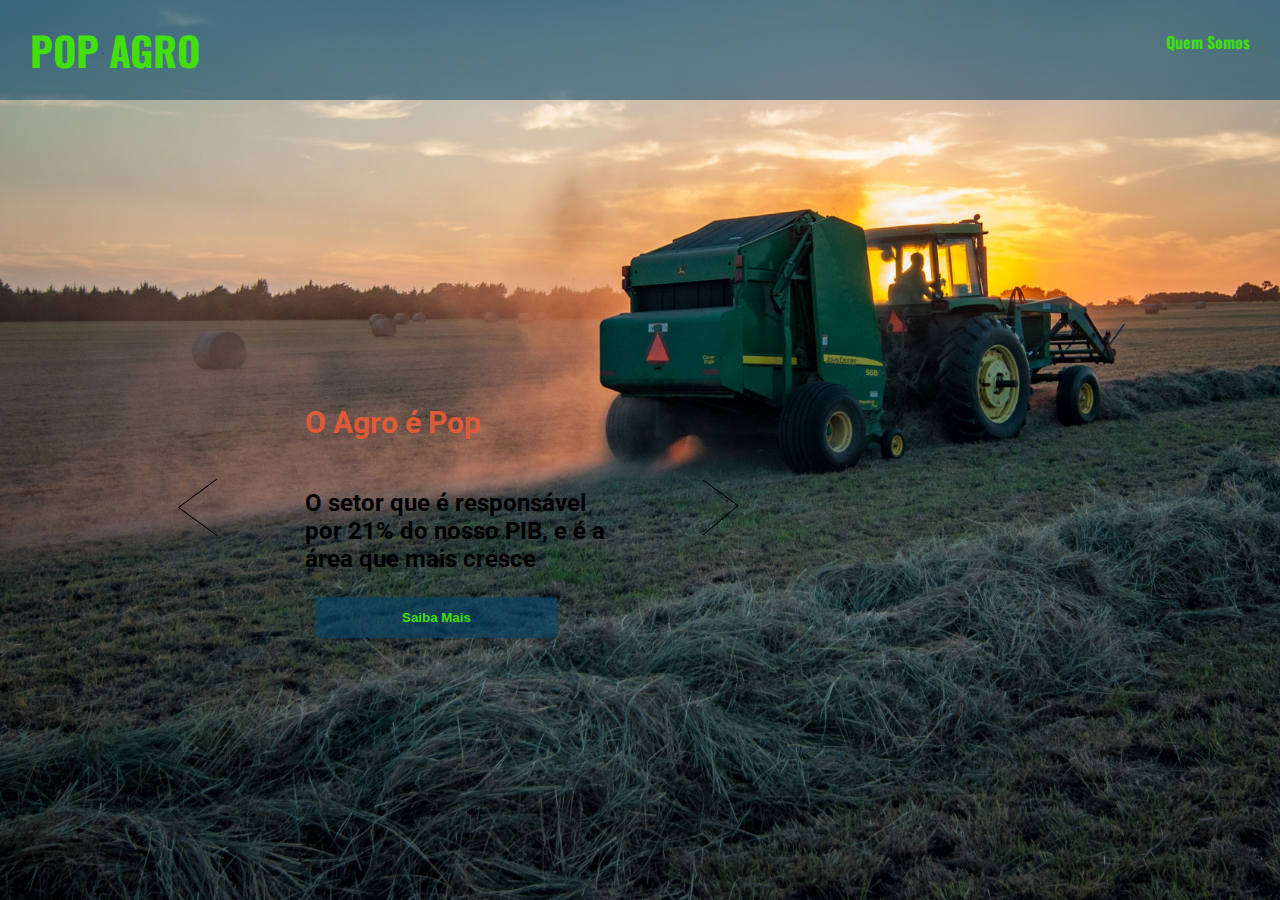
<file: index.html>
<!DOCTYPE html>
<html lang="en">
<head>
    <meta charset="UTF-8">
    <meta name="viewport" content="width=device-width, initial-scale=1.0">
    <link href="https://fonts.googleapis.com/css2?family=Oswald:wght@400;700&family=Roboto:ital,wght@0,400;0,700;1,700&display=swap" rel="stylesheet"> 
    <link rel="stylesheet" href="./src/css/index.css">
    <link rel="shortcut icon" href="../assets/favicon.png" type="image/png">
    <title>POP AGRO</title>
</head>
<body>
    <div class="hero">
        <nav>
            <div class="title">
                <h1>POP AGRO</h1>
            </div>
            <a href="./src/whower.html"> Quem Somos </a>
        </nav>
        <div class="hero-text">
            <button class="divCarroussel"><img src="./assets/Vector 1.png" alt="seta para esquerda"></button>
            <div class="hero-item">
                <h2>
                    O Agro é Pop     
                </h2>
                <p class="hero-content">
                    O setor que é responsável<br> por 21% do nosso PIB, e é a<br> área que mais cresce
                </p>
                <a href="./src/concepts.html">
                    <button>Saiba Mais</button>
                </a>
            </div>
            <div class="hero-item">
                <h2>
                    O Agro pelo Brasil
                </h2>
                <p class="hero-content">
                    De soja à banana, passando<br> por cacau e várias outras<br> coisas, venha conhecer o<br> agronegócio por região
                </p>
                    <a href="./src/regions.html">
                        <button>
                            Saiba Mais 
                        </button>
                    </a>
            </div>
            <button class="divCarroussel2"><img src="./assets/Vector 2.png" alt="seta para esquerda"></button>
        </div>
    </div>
    <script src="./src/index.js"></script>
</body>
</html>
</file>
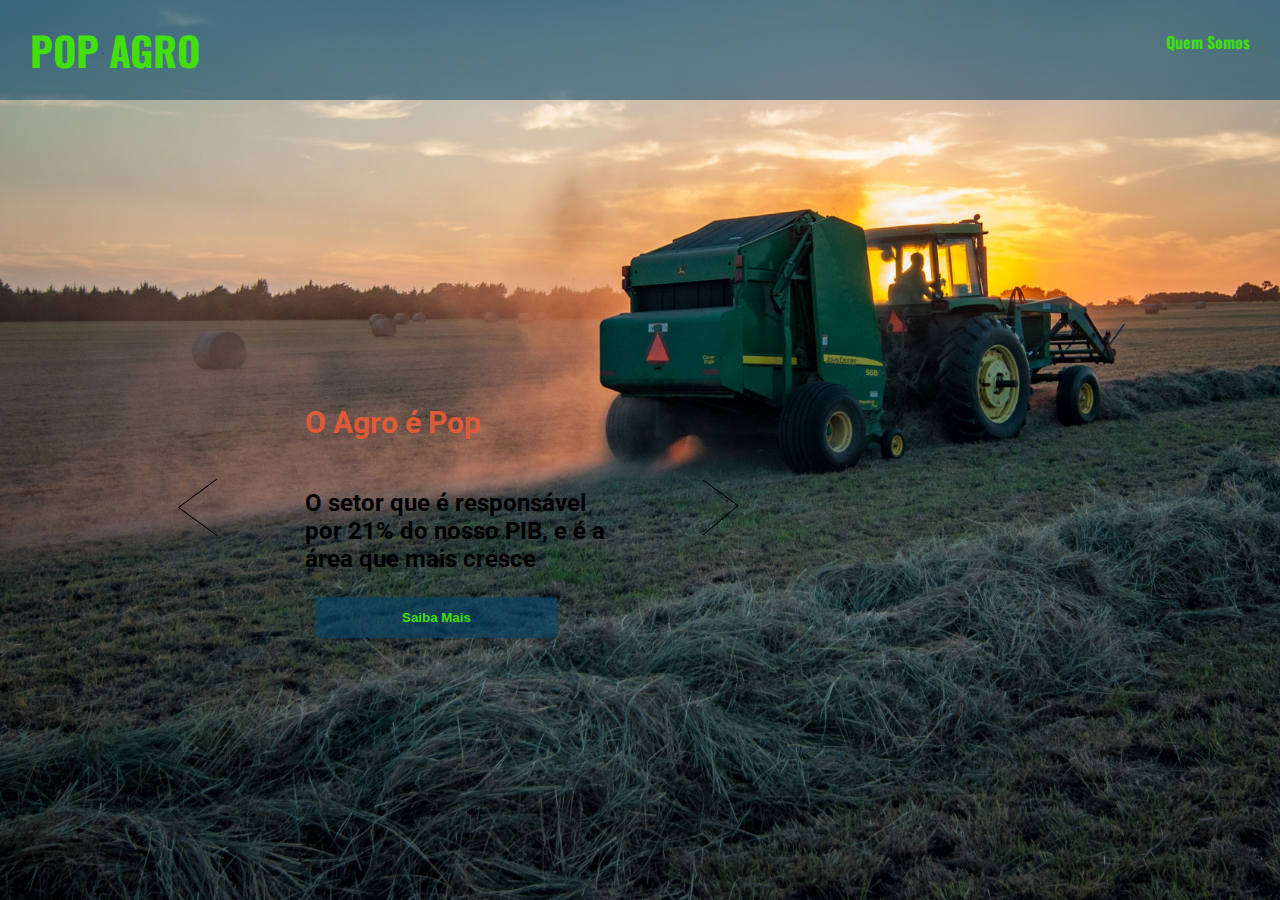
<file: src/index.html>
<!DOCTYPE html>
<html lang="en">
<head>
    <meta charset="UTF-8">
    <meta name="viewport" content="width=device-width, initial-scale=1.0">
    <link href="https://fonts.googleapis.com/css2?family=Oswald:wght@400;700&family=Roboto:ital,wght@0,400;0,700;1,700&display=swap" rel="stylesheet"> 
    <link rel="stylesheet" href="./css/index.css">
    <title>Document</title>
</head>
<body>
    <div class="hero">
        <nav>
            <div class="title">
                <h1>POP AGRO</h1>
            </div>
            <a href="./whower.html"> Quem Somos </a>
        </nav>
        <div class="hero-text">
            <button class="divCarroussel"><img src="../assets/Vector 1.png" alt="seta para esquerda"></button>
            <div class="hero-item">
                <h2>
                    O Agro é Pop     
                </h2>
                <p class="hero-content">
                    O setor que é responsável<br> por 21% do nosso PIB, e é a<br> área que mais cresce
                </p>
                <a href="./concepts.html">
                    <button>Saiba Mais</button>
                </a>
            </div>
            <div class="hero-item">
                <h2>
                    O Agro pelo Brasil
                </h2>
                <p class="hero-content">
                    De soja à banana, passando<br> por cacau e várias outras<br> coisas, venha conhecer o<br> agronegócio por região
                </p>
                    <a href="./regions.html">
                        <button>
                            Saiba Mais 
                        </button>
                    </a>
            </div>
            <button class="divCarroussel2"><img src="../assets/Vector 2.png" alt="seta para esquerda"></button>
        </div>
    </div>
    <script src="./index.js"></script>
</body>
</html>
</file>
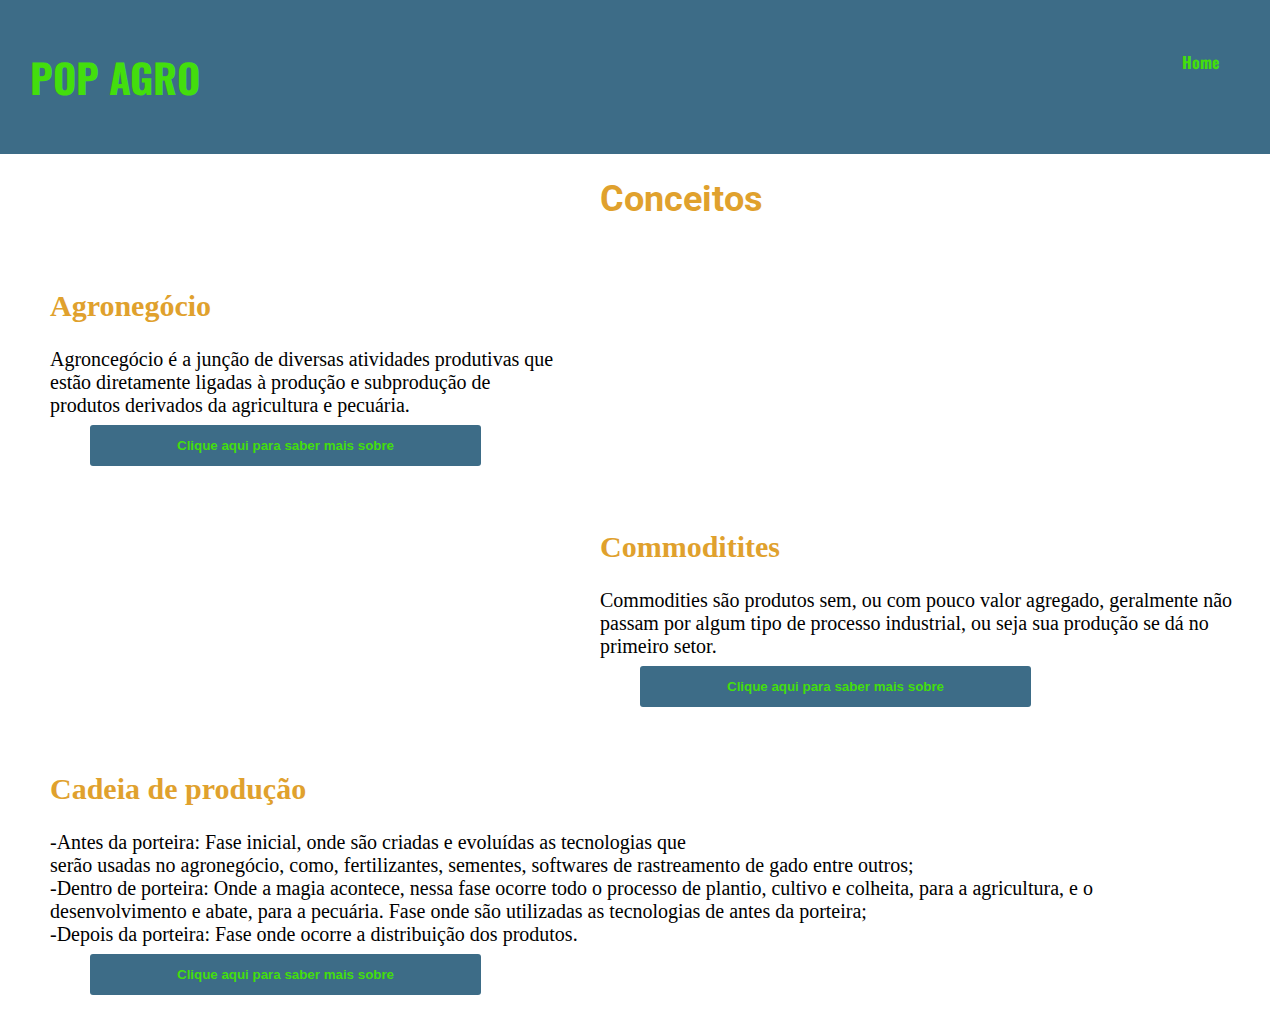
<file: src/concepts.html>
<!DOCTYPE html>
<html lang="en">
<head>
    <meta charset="UTF-8">
    <meta name="viewport" content="width=device-width, initial-scale=1.0">
    <link href="https://fonts.googleapis.com/css2?family=Oswald:wght@400;700&family=Roboto:ital,wght@0,400;0,700;1,700&display=swap" rel="stylesheet"> 
    <link rel="shortcut icon" href="../assets/favicon.png" type="image/png">
    <link rel="stylesheet" href="./css/not-index.css">
    <title>POP AGRO</title>
</head>
<body>
    <nav>
        <div class="title">
            <h1>POP AGRO</h1>
        </div>
        <div class="nav-info">
            <a href="../index.html"> Home </a>
        </div>
    </nav>
    <h1 class="header">
        Conceitos
    </h1>
    <div class="concepts">
        <div class="concept">
            <h2 class="concept-title">
                Agronegócio
            </h2>
            <div class="concept-text">
                Agroncegócio é a junção de diversas atividades produtivas que <br>estão diretamente ligadas à produção e subprodução de<br> produtos derivados da agricultura e pecuária.
            </div>
            <button>
                <a href="https://blog.grupostudio.com.br/studio-agro/o-que-e-agronegocio/">Clique aqui para saber mais sobre</a>
            </button>
        </div>
        <div class="concept-ltr">
            <h2 class="concept-title-ltr">
                Commoditites
            </h2>
            <div class="concept-text"-ltr>
                Commodities são produtos sem, ou com pouco valor agregado, geralmente não passam por algum tipo de processo industrial, ou seja sua produção se dá no primeiro setor.
            </div>
            <button class="ltr">
                <a href="https://www.youtube.com/watch?v=A2x4FmVn6BQ">Clique aqui para saber mais sobre</a>
            </button>
        </div>
        <div class="concept">
            <h2 class="concept-title">
                Cadeia de produção
            </h2>
            <div class="concept-text">
                -Antes da porteira: Fase inicial, onde são criadas e evoluídas as tecnologias que<br> serão usadas no agronegócio, como, fertilizantes, sementes, softwares de rastreamento de gado entre outros;<br> -Dentro de porteira: Onde a magia acontece, nessa fase ocorre todo o processo de plantio, cultivo e colheita, para a agricultura, e o desenvolvimento e abate, para a pecuária. Fase onde são utilizadas as tecnologias de antes da porteira;<br> -Depois da porteira: Fase onde ocorre a distribuição dos produtos.
            </div>
            <button>
                <a href="https://www.youtube.com/watch?v=2drq0uXJYZ4">Clique aqui para saber mais sobre</a>
            </button>
        </div>
    </div>
</body>
</html>
</file>
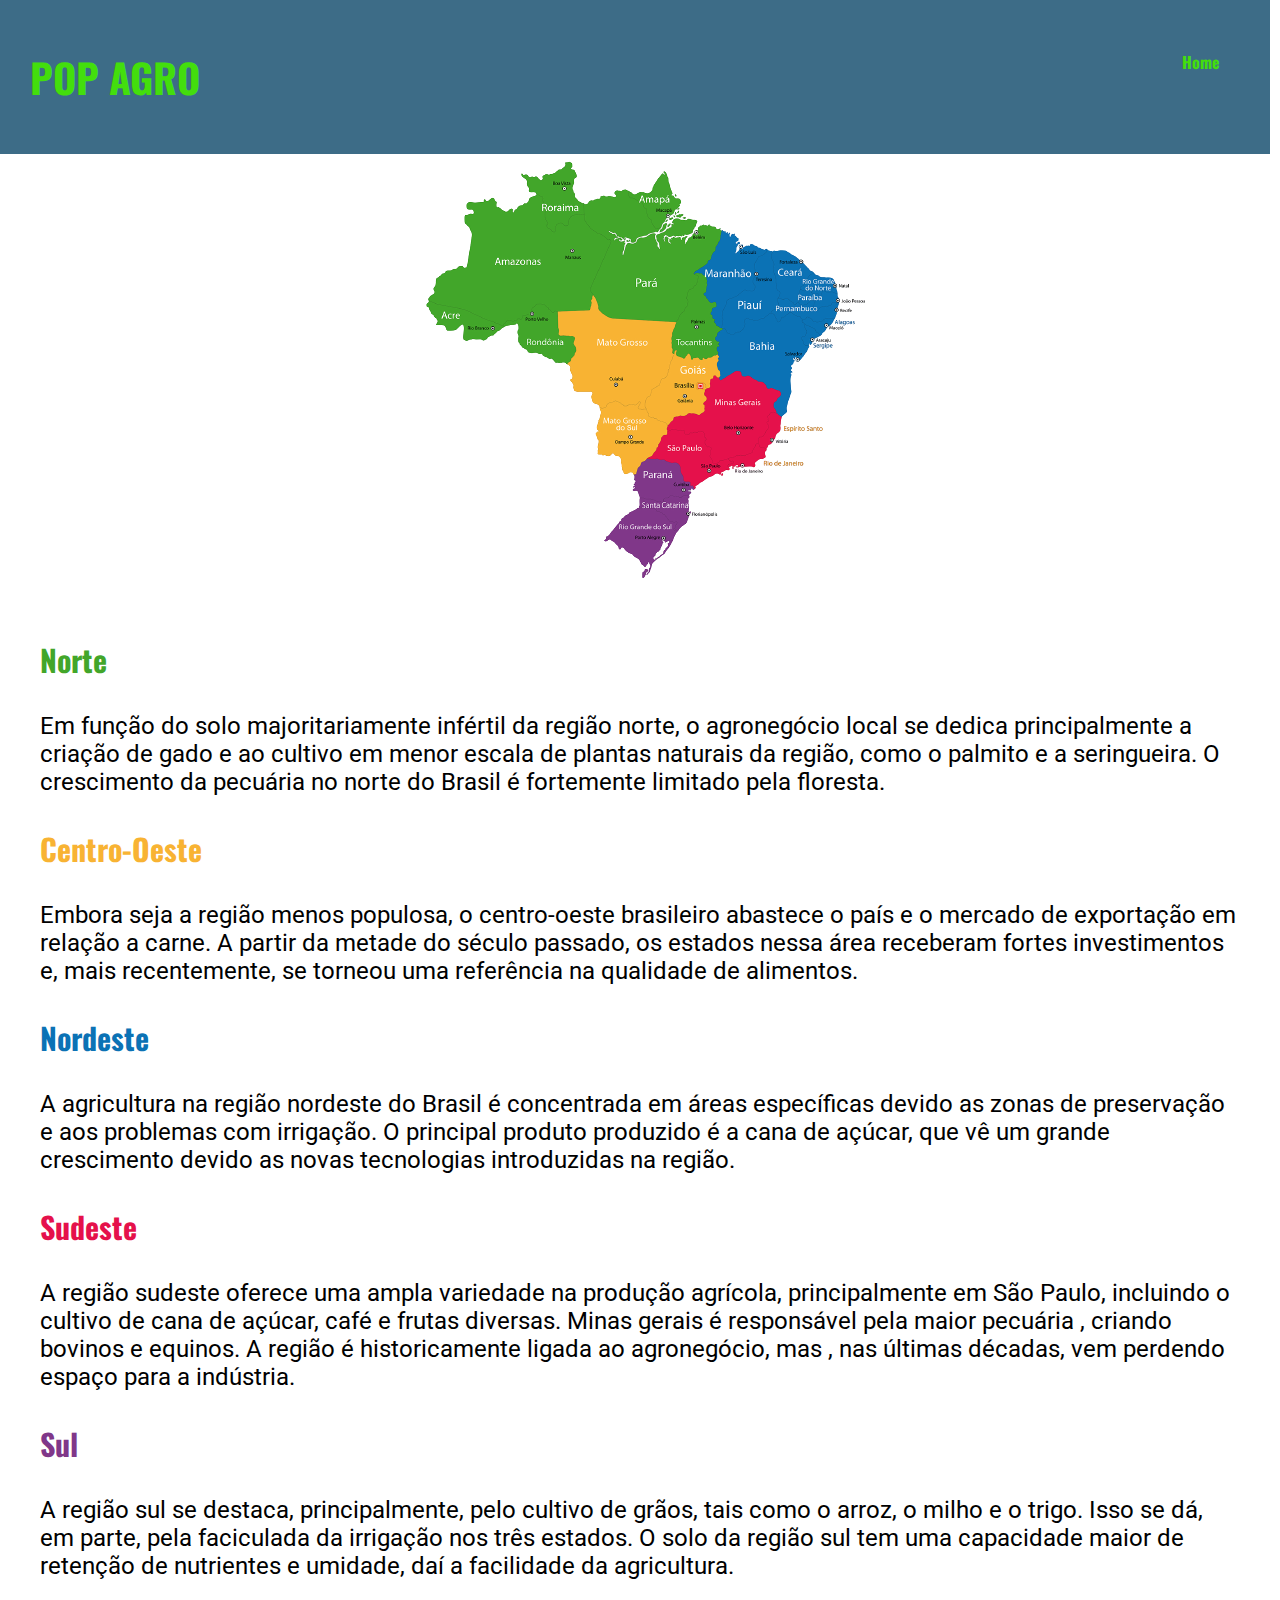
<file: src/regions.html>
<!DOCTYPE html>
<html lang="en">
<head>
    <meta charset="UTF-8">
    <meta name="viewport" content="width=device-width, initial-scale=1.0">
    <link href="https://fonts.googleapis.com/css2?family=Oswald:wght@400;700&family=Roboto:ital,wght@0,400;0,700;1,700&display=swap" rel="stylesheet"> 
    <link rel="stylesheet" href="./css/not-index.css">
    <link rel="shortcut icon" href="../assets/favicon.png" type="image/png">
    <title>POP AGRO</title>
</head>
<body>
    <nav>
        <div class="title">
            <h1>POP AGRO</h1>
        </div>
        <div class="nav-info">
            <a href="../index.html"> Home </a>
        </div>
    </nav>
    <div class="map">
        <img src="../assets/mapaBrasil-removebg-preview.png" alt="mapa politico do Brasil, divido em regiões">
    </div>
    <div class="regions">
        <div class="region">
            <p class="north">
                Norte
            </p>
            Em função do solo majoritariamente infértil da região norte, o agronegócio local se dedica principalmente a criação de gado e ao cultivo em menor escala de plantas naturais da região, como o palmito e a seringueira. O crescimento da pecuária no norte do Brasil é fortemente limitado pela floresta.
        </div>
        <div class="region">
            <p class="center">
                Centro-Oeste
            </p>
            Embora seja a região menos populosa, o centro-oeste brasileiro abastece o país e o mercado de exportação em relação a carne. A partir da metade do século passado, os estados nessa área receberam fortes investimentos e, mais recentemente, se torneou uma referência na qualidade de alimentos.
        </div>
        <div class="region">
            <p class="ne">
                Nordeste
            </p>
            A agricultura na região nordeste do Brasil é concentrada em áreas específicas devido as zonas de preservação e aos problemas com irrigação. O principal produto produzido é a cana de açúcar, que vê um grande crescimento devido as novas tecnologias introduzidas na região.
        </div>
        <div class="region">
            <p class="se">
                Sudeste
            </p>
            A região sudeste oferece uma ampla variedade na produção agrícola, principalmente em São Paulo, incluindo o cultivo de cana de açúcar, café e frutas diversas. Minas gerais é responsável pela maior pecuária , criando bovinos e equinos. A região é historicamente ligada ao agronegócio, mas , nas últimas décadas, vem perdendo espaço para a indústria.
        </div>
        <div class="region">
            <p class="sul">
                Sul
            </p>
            A região sul se destaca, principalmente, pelo cultivo de grãos, tais como o arroz, o milho e o trigo. Isso se dá, em parte, pela faciculada da irrigação nos três estados. O solo da região sul tem uma capacidade maior de retenção de nutrientes e umidade, daí a facilidade da agricultura.
        </div>
    </div>
    
</body>
</html>
</file>
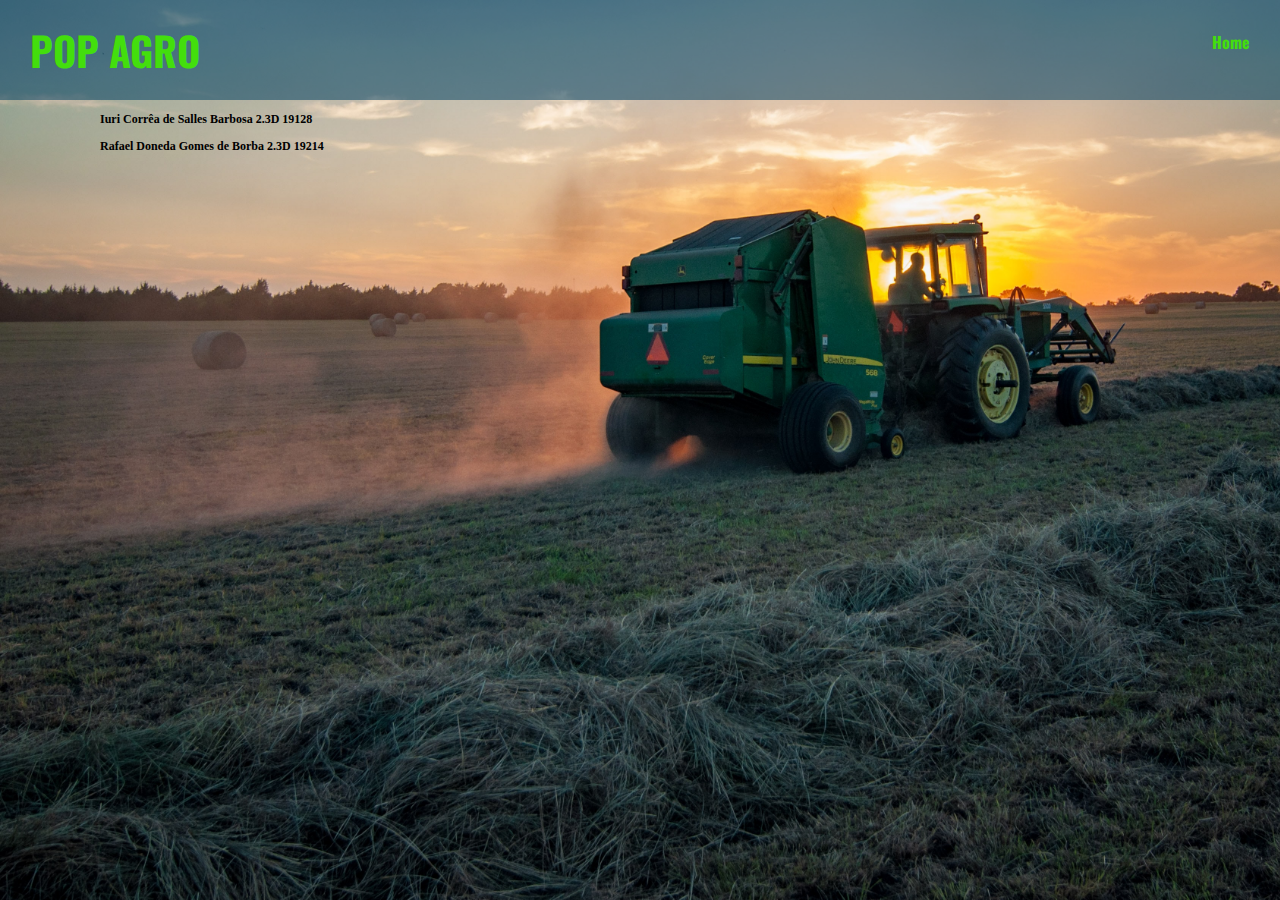
<file: src/whower.html>
<!DOCTYPE html>
<html lang="en">
<head>
    <meta charset="UTF-8">
    <meta name="viewport" content="width=device-width, initial-scale=1.0">
    <link href="https://fonts.googleapis.com/css2?family=Oswald:wght@400;700&family=Roboto:ital,wght@0,400;0,700;1,700&display=swap" rel="stylesheet"> 
    <link rel="stylesheet" href="./css/index.css">
    <link rel="shortcut icon" href="../assets/favicon.png" type="image/png">
    <title>POP AGRO</title>
</head>
<body>
    <div class="hero">
        <nav>
            <div class="title">
                <h1>POP AGRO</h1>
            </div>
            <a href="../index.html"> Home </a>
        </nav>
        <p class="integrant-name"> Iuri Corrêa de Salles Barbosa 2.3D 19128</p>
        <p class="integrant-name"> Rafael Doneda Gomes de Borba 2.3D 19214</p>
    </div>
</body>
</html>
</file>
<file: src/css/index.css>
:root{
    font-size: 62.5%;
    --green: #43DE0D;
    --darker-green: #35b806;
    --lp-nav-bar-bg: rgba(7, 67, 101, 0.55);
    --dark-blue: rgba(7, 67, 101, 0.65);
    --dark-orange: #DF5B38;
}

body{
    margin: 0;
    padding: 0;
    box-sizing: border-box;
    display: flex;
}

a{
    text-decoration: none;
    color: inherit;
}

a:hover{
    font-style: italic;
    color: var(--darker-green)
}

nav{
    background-color: var(--lp-nav-bar-bg);
    display: flex;
    flex-direction: row;
    justify-content: space-between;
    padding: 2rem 3rem;
    color: var(--green);
    font-weight: bold;
    font-family: 'Oswald', sans-serif
    
}

h1{
    margin: 0
}

button{
    background-color: var(--dark-blue);
    border: none;
    border-radius: 5px;
    font-weight: bold;
    color: var(--green)
}

button:hover{
    font-style: oblique;
    color: var(--darker-green)
}

.hero {
    background-image: url("../../assets/jed-owen-ajZibDGpPew-unsplash.jpg");
    background-size: cover;
    width: 100vw;
    height: 100vh;
}

nav .title{
    font-size: 2rem;
}

nav a{
    font-size: 1.6rem;
    margin-top: 1rem
}

.integrant-name{
    font-size: larger;
    margin-left: 10rem;
    font-weight: bold;
}

.hero-text{
    font-size: 2.4rem;
    font-family: 'Roboto';
    margin-left: 8rem;
    margin-top: 28rem;
    font-weight: bold;
    display: flex;
    flex-direction: row;
}

.hero-text h2{
    color: var(--dark-orange);
    font-size: 3rem!important
}

.hero-text button{
    padding: 1.3rem 8.7rem;
    margin-left: 1rem;
}

.hero-item{
    display: flex;
    flex-direction: column;
}

.hero-text .hero-item+.hero-item{
    display: none;
}

.divCarroussel{
    background: none;
}

.divCarroussel2{
    margin-left: -10rem;
    background: none;
}
</file>
<file: src/css/not-index.css>
:root{
    font-size: 62.5%;
    --green: #43DE0D;
    --darker-green: #35b806;
    --blue: rgba(7, 67, 101, 0.78);
    --dark-orange: #DF5B38;
    --light-orange: #E0A12D;
    --south: #803789;
    --southeast: #E5114B;
    --northeast: #0B72B5;
    --center-west: #F8B333;
    --north: #42A62A;
}

body{
    margin: 0;
    padding: 0;
    display: flex;
    flex-direction: column;
}

nav{
    width: 94.5vw;
    background-color: var(--blue);
    display: flex;
    flex-direction: row;
    justify-content: space-between;
    padding: 2rem 3rem;
    color: var(--green);
    font-weight: bold;
    font-family: 'Oswald', sans-serif   
}

button{
    background-color: var(--blue);
    margin-top: .8rem;
    padding: 1.3rem 8.7rem;
    margin-left: 4rem;
    border: none;
    border-radius: 3px;
    font-weight: bold;
    color: var(--green)
}

button:hover{
    font-style: oblique;
    color: var(--darker-green)
}


a{
    text-decoration: none;
    color: inherit;
}

a:hover{
    font-style: oblique;
    color: var(--darker-green)
}

.nav-info{
    display: flex;
    justify-content: space-between;
}

nav .title{
    font-size: 2rem;
}

nav a{
    font-size: 1.6rem;
    margin-right: 2rem;
    margin-top: 3rem
}

.header{
    color: var(--light-orange);
    font-size: 3.6rem;
    font-family: 'Roboto';
    margin-left: 60rem;
}

.concept{
    padding: 2rem 5rem;
}

.concept-title{
    font-size: 3rem;
    color: var(--light-orange);
    font-weight: bold;
}

.concept-text{
    font-size: 2rem;
}

.concept-ltr{
    padding: 2rem 0rem;
    margin-left: 60rem;
}

.concept-title-ltr{
    font-size: 3rem;
    color: var(--light-orange);
    font-weight: bold;
}

.concept-text-ltr{
    font-size: 2rem;
}

.map {
    display: flex;
    align-items: center;
    justify-content: center;
}

.regions{
    padding: 2rem 4rem;
    font-family: 'Roboto';
}

.regions p {
    font-family: 'Oswald';
    font-size: 3rem;
    font-weight: 700
}

.region {
    font-size: 2.4rem
}

.north{
    color: var(--north);
}

.ne{
    color: var(--northeast)
}

.se{
    color: var(--southeast)
}

.sul{
    color: var(--south)
}

.center{
    color: var(--center-west);
}
</file>
